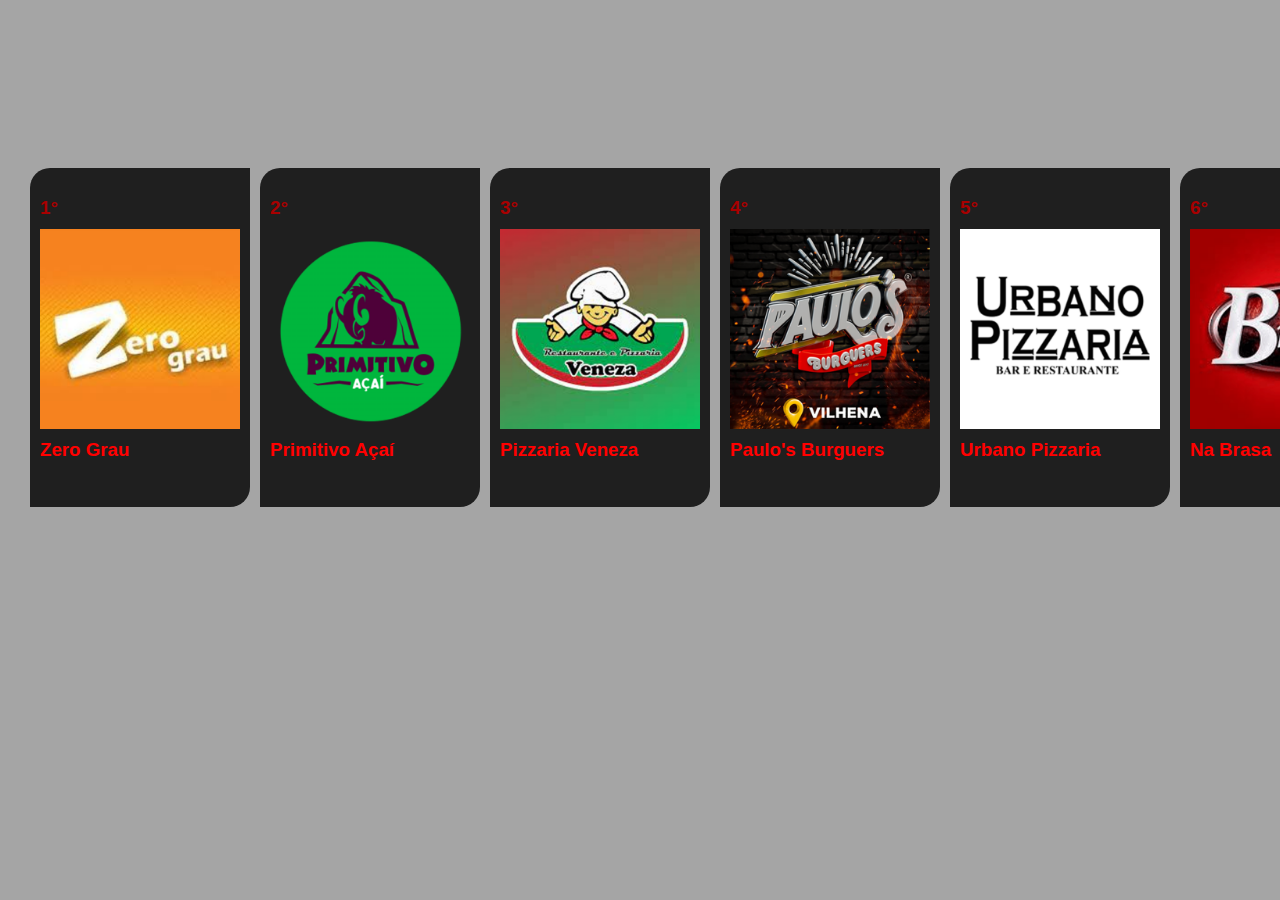
<file: restaurantes.html>
<!DOCTYPE html>
<html lang="en">

<head>
       
    <meta charset="UTF-8">
       
    <meta name="viewport" content="width=device-width, initial-scale=1.0">
        <title>Melhores Restaurantes | Vilhena</title>
       
   <link rel="stylesheet" href="style.css">
     <!-- <link rel="stylesheet" href="styles.css"> -->
</head>

<body>

    <div class="container">
        <div class="card">
            <h3>1°<br> <img src="imagens\zerograu.png" width="200" alt=""> <a
                    href="https://restaurantguru.com.br/Zero-Grau-Vilhena-9">Zero Grau</a></h3><br>
        </div>
        <div class="card">
            <h3>2°<br> <img src="imagens\primitivo.png" width="200" alt=""> <a
                    href="https://primitivoacai.deeliv.app/webapp/globais/cardapio/XFVS1H">Primitivo Açaí</a></h3><br>
        </div>
        
        <div class="card">
            <h3>3° <br> <img src="imagens\veneza.png" width="200" alt=""> <a
                    href="https://restauranteepizzariaveneza.negocio.site/">Pizzaria Veneza</a></h3><br>
        </div>
        
        <div class="card">
            <h3>4°<br> <img src="imagens\paulos.png" width="200" alt=""> <a
                    href="https://paulosburguers.menudino.com/?Url=paulosburguers">Paulo's Burguers</a></h3><br>
        </div>
        <div class="card">
            <h3>5°<br> <img src="imagens\urbano.png" width="200" alt=""> <a
                    href="https://urbanopizzariabarerestaurante.grandchef.com.br/">Urbano Pizzaria</a></h3><br>
        </div>
        <div class="card">
            <h3>6°<br> <img src="imagens\nabrasa.png" width="200" alt=""> <a
                    href="https://restaurantguru.com.br/Na-Brasa-Vilhena">Na Brasa</a></h3><br>
        </div>
        <div class="card">
            <h3>7°<br> <img src="imagens\recanto.png" width="200" alt=""> <a
                    href="https://recantodapracavilarica.menudino.com/">Recanto da Praça</a></h3><br>
        </div>
        <div class="card">
            <h3>8°<br> <img src="imagens\kadu.png" width="200" alt=""> <a
                    href="https://www.hubt.com.br/kadu-sucos-e-lanches/">Kadu Lanches</a></h3><br>
        </div>
        <div class="card">
            <h3>9°<br> <img src="imagens\subway.png" width="200" alt=""> <a href="https://subway.com.br/">Subway</a></h3>
            <br>
        </div>
        <div class="card">
            <h3>10°<br> <img src="imagens\xulipas.png" width="200" alt=""> <a
                    href="https://www.ifood.com.br/delivery/vilhena-ro/xulipas-burguer-residencial-cidade-verde-ii/b7f6a732-9391-4a9c-8ed8-6fc3bf0eba8a">Xulipas
                    Burguer</a></h3><br>
        </div>
    </div>

</body>

</html>
</file>
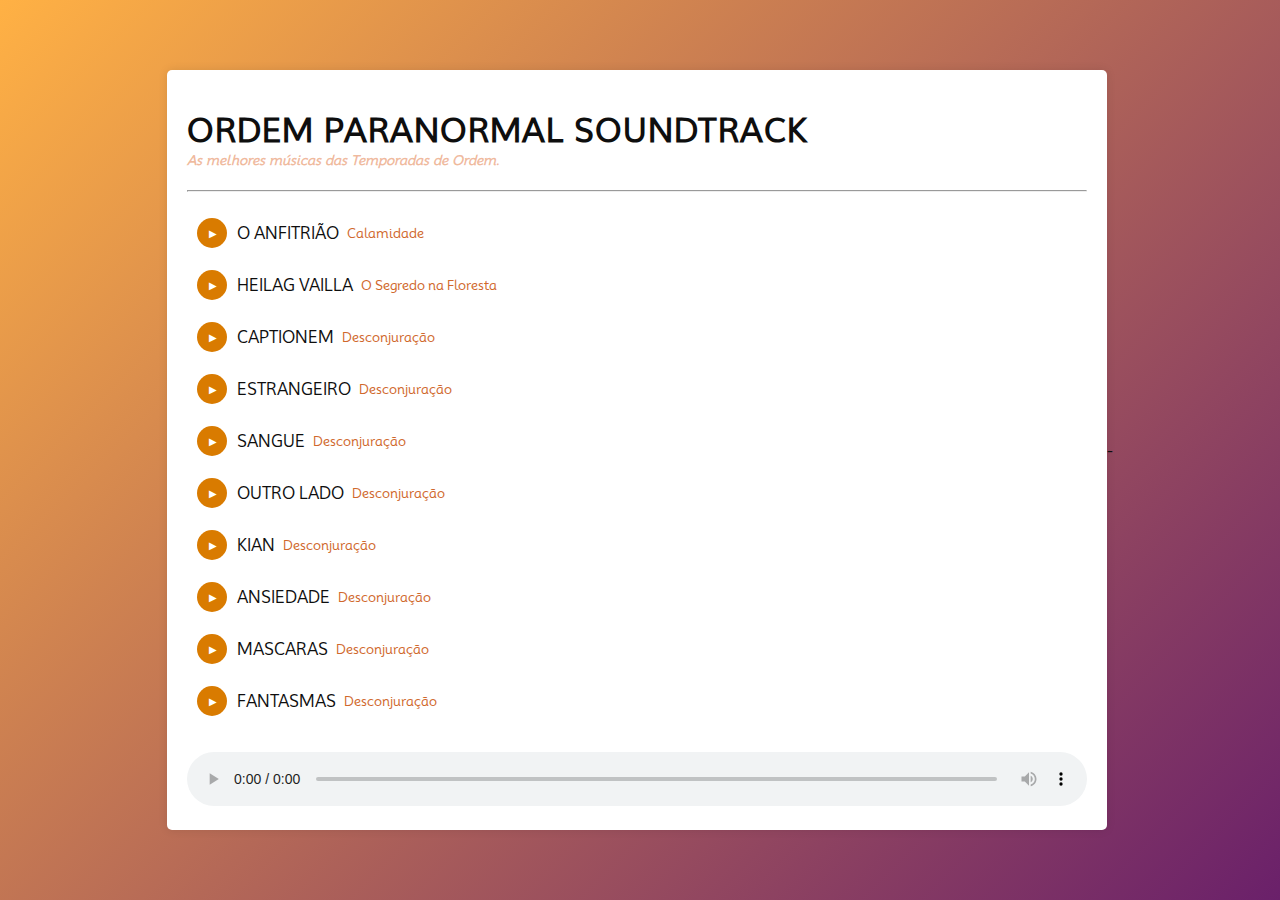
<file: PROJETO2/midia.html>
<!DOCTYPE html>
<html lang="en">
<head>
    <meta charset="UTF-8">
    <meta name="viewport" content="width=device-width, initial-scale=1.0">
    <title>OP OST</title>
    <link rel="stylesheet" href="style.css">
</head>
<body>
    
    <div class="container">
        <div class="playlist">
            <h1>ORDEM PARANORMAL SOUNDTRACK</h1>
            <h5>As melhores músicas das Temporadas de Ordem.</h5>
            <hr class="title-separator">
            <ul id="playlist">
                <li data-src="musicas/anfitriao.mp3"><button class="play-button"></button>O ANFITRIÃO&ensp;<span class="highlighted-text">Calamidade</span></li>
                <li data-src="musicas/heilag.mp3"><button class="play-button"></button>HEILAG VAILLA&ensp;<span class="highlighted-text">O Segredo na Floresta</span></li>
                <li data-src="musicas/captionem.mp3"><button class="play-button"></button>CAPTIONEM&ensp;<span class="highlighted-text">Desconjuração</span></li>
                <li data-src="musicas/estrangeiro.mp3"><button class="play-button"></button>ESTRANGEIRO&ensp;<span class="highlighted-text">Desconjuração</span></li>
                <li data-src="musicas/sangue.mp3"><button class="play-button"></button>SANGUE&ensp;<span class="highlighted-text">Desconjuração</span></li>
                <li data-src="musicas/lado.mp3"><button class="play-button"></button>OUTRO LADO&ensp;<span class="highlighted-text">Desconjuração</span></li>
                <li data-src="musicas/kian.mp3"><button class="play-button"></button>KIAN&ensp;<span class="highlighted-text">Desconjuração</span></li>
                <li data-src="musicas/Ansiedade.mp3"><button class="play-button"></button>ANSIEDADE&ensp;<span class="highlighted-text">Desconjuração</span></li>
                <li data-src="musicas/mascaras.mp3"><button class="play-button"></button>MASCARAS&ensp;<span class="highlighted-text">Desconjuração</span></li>
                <li data-src="musicas/Fantasmas.mp3"><button class="play-button"></button>FANTASMAS&ensp;<span class="highlighted-text">Desconjuração</span></li>
            </ul>
            <p id="now-playing"></p>
            <audio id="audio" controls></audio>
        </div>
    </div>

    <script src="script.js"></script>
</body>
</html>-
</file>
<file: style.css>
body {
    font-family: 'Lucida Sans', 'Lucida Sans Regular', 'Lucida Grande', 'Lucida Sans Unicode', Geneva, Verdana, sans-serif;
    background-color: #a5a5a5;
    margin-left: 25px;
    margin-top: 150px;
    color: #333;
}

/*header {
    background-color: #4a4a4a;
    color: #28a2df;
    font-family: Impact, Haettenschweiler, 'Arial Narrow Bold', sans-serif;
    font-size: 50px;
    text-align: center;
    padding: 20px 0;
}*/

.container {
    display: flex;
}

.card {
    font-family: 'Gill Sans', 'Gill Sans MT', Calibri, 'Trebuchet MS', sans-serif;
    flex: 0 0 auto;  
    padding: 10px;
    margin-left: 5px;
    margin-right: 5px;
    background-color: #1f1f1f;
    color: #a80000;
    border-radius: 20px 0px;
    font-family: 'Lucida Sans', 'Lucida Sans Regular', 'Lucida Grande', 'Lucida Sans Unicode', Geneva, Verdana, sans-serif;
    font-style: bold;
}

.card img {
    position: center;
    margin-top: 10px;
    margin-bottom: 10px;
    max-width: 100%;
    height: auto;
    display: block;
}

.card a {
    color: #ff0000;
    text-decoration: none;
}

.card a:hover{
    color: rgb(255, 208, 0);
}


/*footer {
    background-color: #7683a5;
    color: #28a2df;
    text-align: center;
    padding: 15px 0;
    position: relative;
    bottom: 0;
    width: 100%;
}
</file>
<file: PROJETO2/style.css>
@import url('https://fonts.googleapis.com/css2?family=Inter:wght@100;200;300;400;500;600&family=Mooli&family=Noto+Sans+Linear+B&family=Noto+Sans+Old+Permic&family=Roboto+Mono:ital,wght@0,100;0,200;0,400;1,100;1,400&display=swap');

body {
    font-family: 'Mooli';
    background: linear-gradient(135deg, rgb(255, 177, 68) 0%, rgb(106, 32, 106) 100%);
    margin: 0;
    padding: 0;
    display: flex;
    justify-content: center;
    align-items: center;
    height: 100vh;
    color: #0e0e0e;
}

.separator {
    border: 0;
    border-top: 1px solid #4e4e4eb3;
    margin: 10px 0;
}

.container {
    width: 90%;
    max-width: 900px;
    background-color: rgb(216, 23, 23);
    padding: 20px;
    border-radius: 5px;
    box-shadow: 0px 0px 10px rgba(0, 0, 0, 0.1);
    background-color: rgb(255, 255, 255);
}

h1 {
    text-align: left;
    margin-bottom: -20px;
    letter-spacing: 1px;
}

h5 {
    text-align: left;
    color: #da571068;
    font-style: italic;
}

ul {
    list-style: none;
    padding: 0;
}

li {
    display: flex;
    transition: .5s;
    margin-top: 2px;
    align-items: center;
    padding: 10px;
    transition: background-color 0.5s;
    border-radius: 7px;
}

li:hover {
    transition: 1s;
    background-color: #c2bcb682;
}

.highlighted-text {
    font-size:smaller;
    display: flex;
    color: #d0682c;
}

.play-button {
    width: 30px;
    height: 30px;
    border-radius: 60%;
    background-color: #d97b00;
    color: #ffffff;
    font-size: 10px;
    display: flex;
    justify-content: center;
    align-items: center;
    margin-right: 10px;
    border: none;
    cursor: pointer;
    outline: none;
}

.play-button::before {
    content: '\25B6';
    margin-right: -1.6px;
    transition: .5s;
}

.play-button:hover {
    background-color: #8a3f13;
    transition: .5s;
}

#now-playing {
    font-size: 16px; 
    font-weight: bold;
    color: #acacac; 
    margin-bottom: 10px; 
    text-align: center;
    font-style: italic; 
}


audio {
    width: 100%;
    margin-top: 10px;
}

@media screen and (max-width: 768px) {
    .container {
        width: 95%; 
        padding: 10px; 
    }

    h1 {
        font-size: 24px; 
    }

    li {
        padding: 5px;
    }

    .play-button {
        width: 25px; 
        height: 25px;
        font-size: 16px;
    }

    audio {
        margin-top: 5px;
    }
}
</file>
